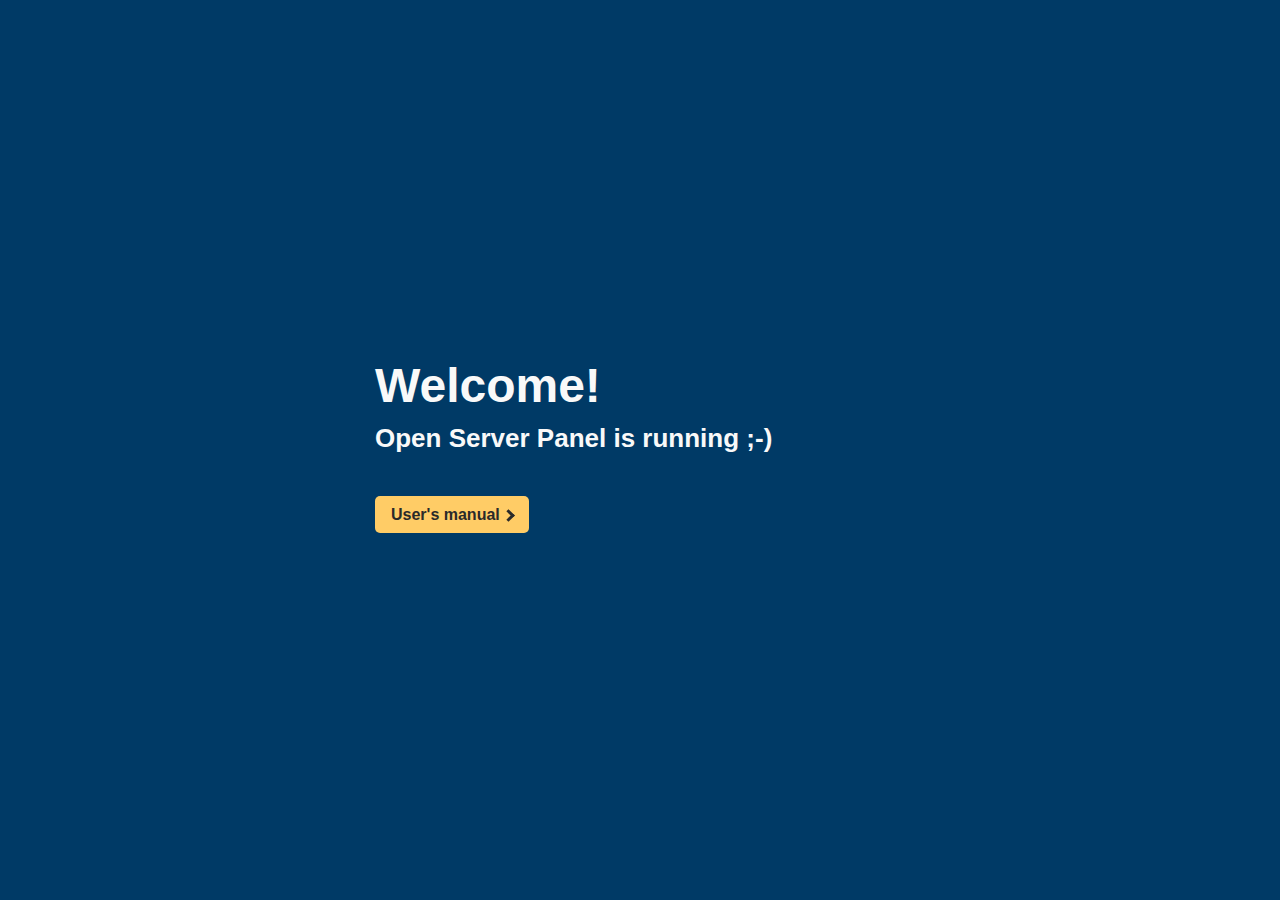
<file: localhost/index.html>
<!DOCTYPE html>
<html lang='ru'>

<head>
    <meta charset='utf-8'>
    <meta name='viewport' content='width=device-width, initial-scale=1, shrink-to-fit=no'>
    <title>Добро пожаловать!</title>
    <style>
    a {
        background-color: transparent;
        -webkit-text-decoration-skip: objects
    }

    a:active,
    a:hover {
        outline-width: 0
    }

    *,
    *:after,
    *:before {
        box-sizing: inherit;
        margin: 0;
        padding: 0;
        color: #F9F9F9;
    }

    html {
        box-sizing: border-box;
        font-size: 1px !important;
    }

    body {
        font: normal 14rem/21rem Arial, 'Helvetica CY', 'Nimbus Sans L', sans-serif;
        background-color: #003A66;
    }

    .outer {
        display: table;
        position: absolute;
        top: 0;
        left: 0;
        height: 100%;
        width: 100%;
    }

    .middle {
        display: table-cell;
        vertical-align: middle;
    }

    .inner {
        margin-left: auto;
        margin-right: auto;
        max-width: 570rem;
        min-width: 360rem;
        padding: 20rem;
    }

    h1 {
        line-height: 48rem;
        font-size: 48rem;
    }

    h2 {
        margin-top: 15rem;
        line-height: 26rem;
        font-size: 26rem;
        margin-bottom: 45rem;
    }

    .button {
        position: relative;
        display: inline-block;
        text-decoration: none;
        background-color: #FFCC66;
        color: #2A2A2A;
        padding: 8rem 16rem;
        border-radius: 5rem;
        overflow: hidden;
        font-size: 16rem;
        font-weight: bold;
    }

    i {
        border: solid #2A2A2A;
        border-width: 0 3rem 3rem 0;
        display: inline-block;
        padding: 3rem;
    }

    .right {
        transform: rotate(-45deg);
        -webkit-transform: rotate(-45deg);
    }
    </style>
</head>

<body>
    <div class='outer'>
        <div class='middle'>
            <div class='inner'>
                <h1 id='t1'>Добро пожаловать!</h1>
                <h2 id='t2'>Open Server Panel работает ;-)</h2><a href='https://ospanel.io/docs/' class='button' id='t3'>Руководство пользователя <i class="right"></i></a>
            </div>
        </div>
    </div>
    <script>
    var userLang = navigator.language || navigator.userLanguage;
    var userLang_detected = userLang.toLowerCase();
    if (userLang_detected != 'ru-ru' && userLang_detected != 'ru') {
        document.title = 'Welcome!';
        document.getElementById('t1').innerHTML = 'Welcome!';
        document.getElementById('t2').innerHTML = 'Open Server Panel is running ;-)';
        document.getElementById('t3').innerHTML = 'User\'s manual <i class="right"></i>';
    }
    </script>
</body>

</html>
</file>
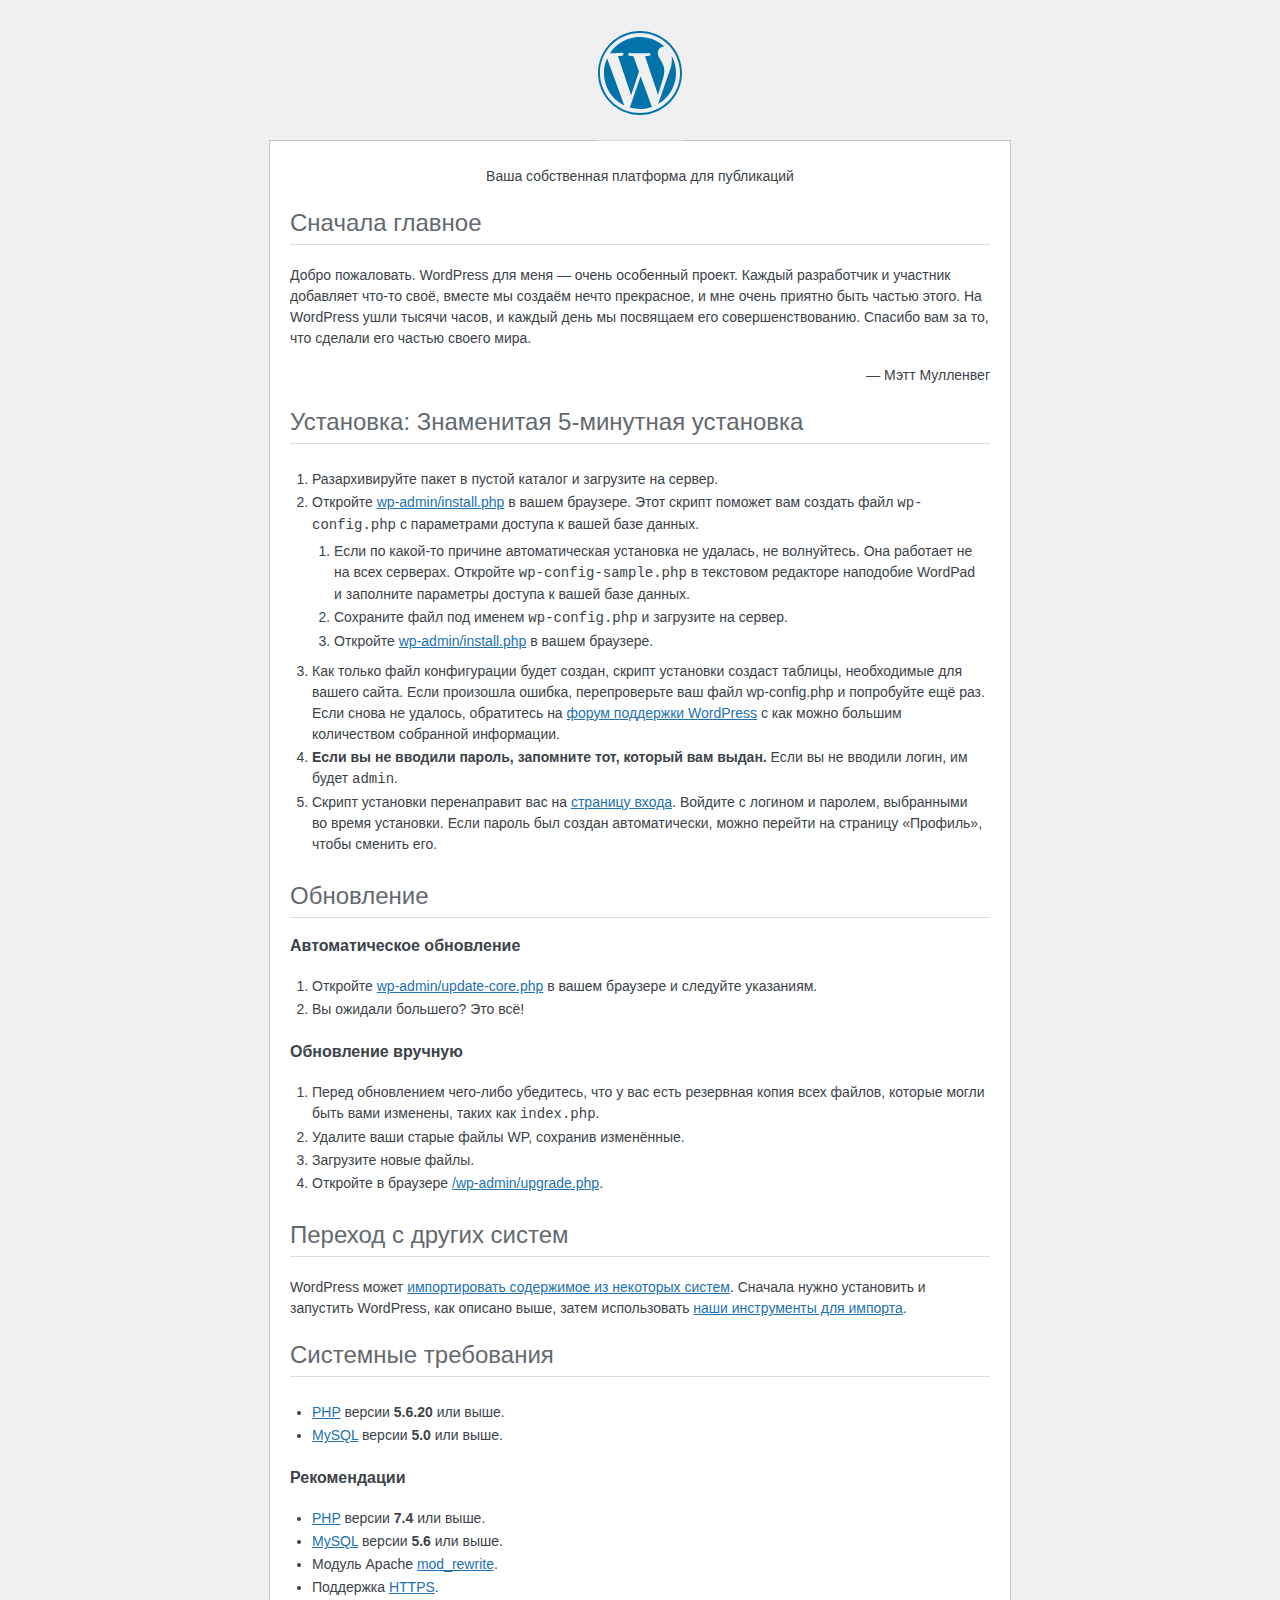
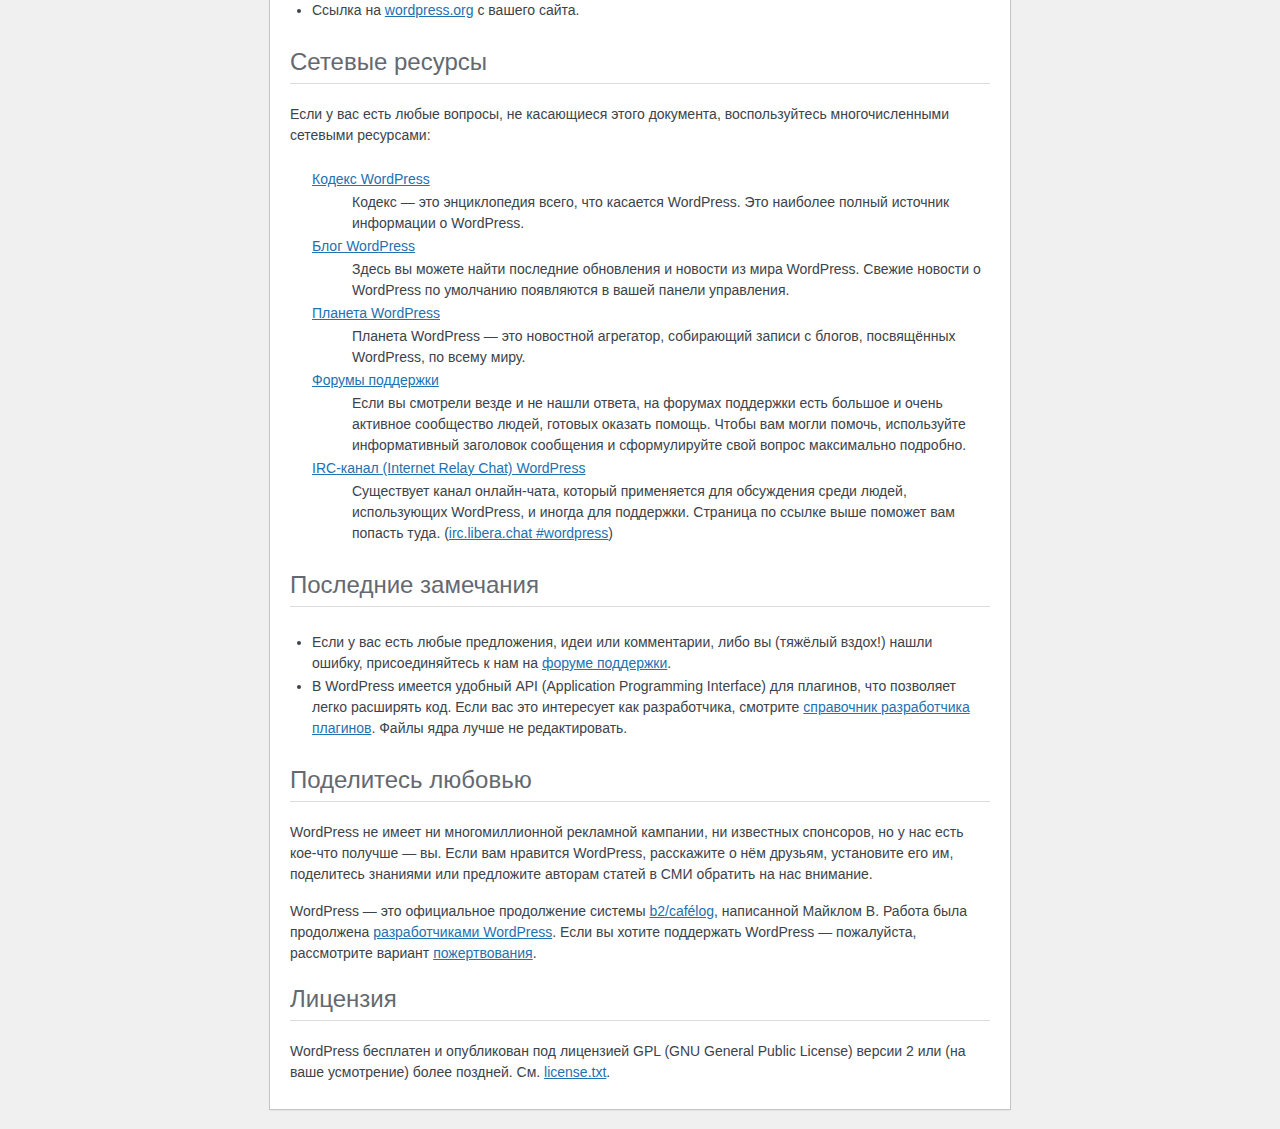
<file: wordpress/readme.html>
<!DOCTYPE html>
<html lang="ru">
<head>
	<meta name="viewport" content="width=device-width" />
	<meta http-equiv="Content-Type" content="text/html; charset=utf-8" />
	<title>WordPress &#8250; ReadMe</title>
	<link rel="stylesheet" href="wp-admin/css/install.css?ver=20100228" type="text/css" />
</head>
<body>
<h1 id="logo">
	<a href="https://wordpress.org/"><img alt="WordPress" src="wp-admin/images/wordpress-logo.png" /></a>
</h1>
<p style="text-align: center">Ваша собственная платформа для публикаций</p>

<h2>Сначала главное</h2>
<p>Добро пожаловать. WordPress для меня &#8212; очень особенный проект. Каждый разработчик и участник добавляет что-то своё, вместе мы создаём нечто прекрасное, и мне очень приятно быть частью этого. На WordPress ушли тысячи часов, и каждый день мы посвящаем его совершенствованию. Спасибо вам за то, что сделали его частью своего мира.</p>
<p style="text-align: right">&#8212; Мэтт Мулленвег</p>

<h2>Установка: Знаменитая 5-минутная установка</h2>
<ol>
	<li>Разархивируйте пакет в пустой каталог и загрузите на сервер.</li>
	<li>Откройте <span class="file"><a href="wp-admin/install.php">wp-admin/install.php</a></span> в вашем браузере. Этот скрипт поможет вам создать файл <code>wp-config.php</code> с параметрами доступа к вашей базе данных.
		<ol>
			<li>Если по какой-то причине автоматическая установка не удалась, не волнуйтесь. Она работает не на всех серверах. Откройте <code>wp-config-sample.php</code> в текстовом редакторе наподобие WordPad и заполните параметры доступа к вашей базе данных.</li>
			<li>Сохраните файл под именем <code>wp-config.php</code> и загрузите на сервер.</li>
			<li>Откройте <span class="file"><a href="wp-admin/install.php">wp-admin/install.php</a></span> в вашем браузере.</li>
		</ol>
	</li>
	<li>Как только файл конфигурации будет создан, скрипт установки создаст таблицы, необходимые для вашего сайта. Если произошла ошибка, перепроверьте ваш файл <span class="file">wp-config.php</span> и попробуйте ещё раз. Если снова не удалось, обратитесь на <a href="https://ru.wordpress.org/support/forums/">форум поддержки WordPress</a> с как можно большим количеством собранной информации.</li>
	<li><strong>Если вы не вводили пароль, запомните тот, который вам выдан.</strong> Если вы не вводили логин, им будет <code>admin</code>.</li>
	<li> Скрипт установки перенаправит вас на <a href="wp-login.php">страницу входа</a>. Войдите с логином и паролем, выбранными во время установки. Если пароль был создан автоматически, можно перейти на страницу &laquo;Профиль&raquo;, чтобы сменить его.</li>
</ol>

<h2>Обновление</h2>
<h3>Автоматическое обновление</h3>
<ol>
	<li>Откройте <span class="file"><a href="wp-admin/update-core.php">wp-admin/update-core.php</a></span> в вашем браузере и следуйте указаниям.</li>
	<li>Вы ожидали большего? Это всё!</li>
</ol>

<h3>Обновление вручную</h3>
<ol>
	<li>Перед обновлением чего-либо убедитесь, что у вас есть резервная копия всех файлов, которые могли быть вами изменены, таких как <code>index.php</code>.</li>
	<li>Удалите ваши старые файлы WP, сохранив изменённые.</li>
	<li>Загрузите новые файлы.</li>
	<li>Откройте в браузере <span class="file"><a href="wp-admin/upgrade.php">/wp-admin/upgrade.php</a>.</span></li>
</ol>

<h2>Переход с других систем</h2>
<p>WordPress может <a href="https://wordpress.org/support/article/importing-content/">импортировать содержимое из некоторых систем</a>. Сначала нужно установить и запустить WordPress, как описано выше, затем использовать <a href="wp-admin/import.php">наши инструменты для импорта</a>.</p>

<h2>Системные требования</h2>
<ul>
	<li><a href="https://secure.php.net/">PHP</a> версии <strong>5.6.20</strong> или выше.</li>
	<li><a href="https://www.mysql.com/">MySQL</a> версии <strong>5.0</strong> или выше.</li>
</ul>

<h3>Рекомендации</h3>
<ul>
	<li><a href="https://secure.php.net/">PHP</a> версии <strong>7.4</strong> или выше.</li>
	<li><a href="https://www.mysql.com/">MySQL</a> версии <strong>5.6</strong> или выше.</li>
	<li>Модуль Apache <a href="https://httpd.apache.org/docs/2.2/mod/mod_rewrite.html">mod_rewrite</a>.</li>
	<li>Поддержка <a href="https://wordpress.org/news/2016/12/moving-toward-ssl/">HTTPS</a>.</li>
	<li>Ссылка на <a href="https://wordpress.org/">wordpress.org</a> c вашего сайта.</li>
</ul>

<h2>Сетевые ресурсы</h2>
<p>Если у вас есть любые вопросы, не касающиеся этого документа, воспользуйтесь многочисленными сетевыми ресурсами:</p>
<dl>
	<dt><a href="https://codex.wordpress.org/Заглавная_страница">Кодекс WordPress</a></dt>
		<dd>Кодекс &#8212; это энциклопедия всего, что касается WordPress. Это наиболее полный источник информации о WordPress.</dd>
	<dt><a href="https://wordpress.org/news/">Блог WordPress</a></dt>
		<dd>Здесь вы можете найти последние обновления и новости из мира WordPress. Свежие новости о WordPress по умолчанию появляются в вашей панели управления.</dd>
	<dt><a href="https://planet.wordpress.org/">Планета WordPress </a></dt>
		<dd>Планета WordPress &#8212; это новостной агрегатор, собирающий записи с блогов, посвящённых WordPress, по всему миру.</dd>
	<dt><a href="https://ru.wordpress.org/support/forums/">Форумы поддержки</a></dt>
		<dd>Если вы смотрели везде и не нашли ответа, на форумах поддержки есть большое и очень активное сообщество людей, готовых оказать помощь. Чтобы вам могли помочь, используйте информативный заголовок сообщения и сформулируйте свой вопрос максимально подробно.</dd>
	<dt><a href="https://make.wordpress.org/support/handbook/appendix/other-support-locations/introduction-to-irc/"><abbr>IRC</abbr>-канал (Internet Relay Chat) WordPress</a></dt>
		<dd>Существует канал онлайн-чата, который применяется для обсуждения среди людей, использующих WordPress, и иногда для поддержки. Страница по ссылке выше поможет вам попасть туда. (<a href="https://web.libera.chat/#wordpress">irc.libera.chat #wordpress</a>)</dd>
</dl>

<h2>Последние замечания</h2>
<ul>
	<li>Если у вас есть любые предложения, идеи или комментарии, либо вы (тяжёлый вздох!) нашли ошибку, присоединяйтесь к нам на <a href="https://ru.wordpress.org/support/forums/">форуме поддержки</a>.</li>
	<li>В WordPress имеется удобный <abbr>API</abbr> (Application Programming Interface) для плагинов, что позволяет легко расширять код. Если вас это интересует как разработчика, смотрите <a href="https://developer.wordpress.org/plugins/">справочник разработчика плагинов</a>. Файлы ядра лучше не редактировать.</li>
</ul>

<h2>Поделитесь любовью</h2>
<p>WordPress не имеет ни многомиллионной рекламной кампании, ни известных спонсоров, но у нас есть кое-что получше &#8212; вы. Если вам нравится WordPress, расскажите о нём друзьям, установите его им, поделитесь знаниями или предложите авторам статей в СМИ обратить на нас внимание.</p>

<p>WordPress &#8212; это официальное продолжение системы <a href="http://cafelog.com/">b2/caf&#233;log</a>, написанной Майклом В. Работа была продолжена <a href="https://wordpress.org/about/">разработчиками WordPress</a>. Если вы хотите поддержать WordPress &#8212; пожалуйста, рассмотрите вариант <a href="https://wordpress.org/donate/">пожертвования</a>.</p>

<h2>Лицензия</h2>
<p>WordPress бесплатен и опубликован под лицензией <abbr>GPL</abbr> (GNU General Public License) версии 2 или (на ваше усмотрение) более поздней. См. <a href="license.txt">license.txt</a>.</p>

</body>
</html>
</file>
<file: wordpress/wp-admin/css/install.css>
html {
	background: #f0f0f1;
	margin: 0 20px;
}

body {
	background: #fff;
	border: 1px solid #c3c4c7;
	color: #3c434a;
	font-family: -apple-system, BlinkMacSystemFont, "Segoe UI", Roboto, Oxygen-Sans, Ubuntu, Cantarell, "Helvetica Neue", sans-serif;
	margin: 140px auto 25px;
	padding: 20px 20px 10px 20px;
	max-width: 700px;
	-webkit-font-smoothing: subpixel-antialiased;
	box-shadow: 0 1px 1px rgba(0, 0, 0, 0.04);
}

a {
	color: #2271b1;
}

a:hover,
a:active {
	color: #135e96;
}

a:focus {
	color: #043959;
	box-shadow:
		0 0 0 1px #4f94d4,
		0 0 2px 1px rgba(79, 148, 212, 0.8);
}

h1, h2 {
	border-bottom: 1px solid #dcdcde;
	clear: both;
	color: #646970;
	font-size: 24px;
	padding: 0 0 7px;
	font-weight: 400;
}

h3 {
	font-size: 16px;
}

p, li, dd, dt {
	padding-bottom: 2px;
	font-size: 14px;
	line-height: 1.5;
}

code, .code {
	font-family: Consolas, Monaco, monospace;
}

ul, ol, dl {
	padding: 5px 5px 5px 22px;
}

a img {
	border: 0
}
abbr {
	border: 0;
	font-variant: normal;
}

fieldset {
	border: 0;
	padding: 0;
	margin: 0;
}

label {
	cursor: pointer;
}

#logo {
	margin: -130px auto 25px;
	padding: 0 0 25px 0;
	width: 84px;
	height: 84px;
	overflow: hidden;
	background-image: url(../images/w-logo-blue.png?ver=20131202);
	background-image: none, url(../images/wordpress-logo.svg?ver=20131107);
	background-size: 84px;
	background-position: center top;
	background-repeat: no-repeat;
	color: #3c434a; /* same as login.css */
	font-size: 20px;
	font-weight: 400;
	line-height: 1.3em;
	text-decoration: none;
	text-align: center;
	text-indent: -9999px;
	outline: none;
}

.step {
	margin: 20px 0 15px;
}
.step, th {
	text-align: left;
	padding: 0;
}
.language-chooser.wp-core-ui .step .button.button-large {
	font-size: 14px;
}
textarea {
	border: 1px solid #dcdcde;
	font-family: -apple-system, BlinkMacSystemFont, "Segoe UI", Roboto, Oxygen-Sans, Ubuntu, Cantarell, "Helvetica Neue", sans-serif;
	width: 100%;
	box-sizing: border-box;
}

.form-table {
	border-collapse: collapse;
	margin-top: 1em;
	width: 100%;
}

.form-table td {
	margin-bottom: 9px;
	padding: 10px 20px 10px 0;
	font-size: 14px;
	vertical-align: top
}

.form-table th {
	font-size: 14px;
	text-align: left;
	padding: 10px 20px 10px 0;
	width: 140px;
	vertical-align: top;
}

.form-table code {
	line-height: 1.28571428;
	font-size: 14px;
}

.form-table p {
	margin: 4px 0 0 0;
	font-size: 11px;
}

.form-table input {
	line-height: 1.33333333;
	font-size: 15px;
	padding: 3px 5px;
}

input,
submit {
	font-family: -apple-system, BlinkMacSystemFont, "Segoe UI", Roboto, Oxygen-Sans, Ubuntu, Cantarell, "Helvetica Neue", sans-serif;
}

.form-table input[type=text],
.form-table input[type=email],
.form-table input[type=url],
.form-table input[type=password],
#pass-strength-result {
	width: 218px;
}

.form-table th p {
	font-weight: 400;
}

.form-table.install-success th,
.form-table.install-success td {
	vertical-align: middle;
	padding: 16px 20px 16px 0;
}

.form-table.install-success td p {
	margin: 0;
	font-size: 14px;
}

.form-table.install-success td code {
	margin: 0;
	font-size: 18px;
}

#error-page {
	margin-top: 50px;
}

#error-page p {
	font-size: 14px;
	line-height: 1.28571428;
	margin: 25px 0 20px;
}

#error-page code, .code {
	font-family: Consolas, Monaco, monospace;
}

.message {
	border-left: 4px solid #d63638;
	padding: .7em .6em;
	background-color: #fcf0f1;
}

/* rtl:ignore */
#dbname,
#uname,
#pwd,
#dbhost,
#prefix,
#user_login,
#admin_email,
#pass1,
#pass2 {
	direction: ltr;
}


/* localization */
body.rtl,
.rtl textarea,
.rtl input,
.rtl submit {
	font-family: Tahoma, sans-serif;
}

:lang(he-il) body.rtl,
:lang(he-il) .rtl textarea,
:lang(he-il) .rtl input,
:lang(he-il) .rtl submit {
	font-family: Arial, sans-serif;
}

@media only screen and (max-width: 799px) {
	body {
		margin-top: 115px;
	}
	#logo a {
		margin: -125px auto 30px;
	}
}

@media screen and (max-width: 782px) {

	.form-table {
		margin-top: 0;
	}

	.form-table th,
	.form-table td {
		display: block;
		width: auto;
		vertical-align: middle;
	}

	.form-table th {
		padding: 20px 0 0;
	}

	.form-table td {
		padding: 5px 0;
		border: 0;
		margin: 0;
	}

	textarea,
	input {
		font-size: 16px;
	}

	.form-table td input[type="text"],
	.form-table td input[type="email"],
	.form-table td input[type="url"],
	.form-table td input[type="password"],
	.form-table td select,
	.form-table td textarea,
	.form-table span.description {
		width: 100%;
		font-size: 16px;
		line-height: 1.5;
		padding: 7px 10px;
		display: block;
		max-width: none;
		box-sizing: border-box;
	}

	.wp-pwd #pass1 {
		padding-right: 50px;
	}

	.wp-pwd .button.wp-hide-pw {
		right: 0;
	}

	#pass-strength-result {
		width: 100%;
	}
}

body.language-chooser {
	max-width: 300px;
}

.language-chooser select {
	padding: 8px;
	width: 100%;
	display: block;
	border: 1px solid #dcdcde;
	background: #fff;
	color: #2c3338;
	font-size: 16px;
	font-family: Arial, sans-serif;
	font-weight: 400;
}

.language-chooser select:focus {
	color: #2c3338;
}

.language-chooser select option:hover,
.language-chooser select option:focus {
	color: #0a4b78;
}

.language-chooser .step {
	text-align: right;
}

.screen-reader-input,
.screen-reader-text {
	border: 0;
	clip: rect(1px, 1px, 1px, 1px);
	-webkit-clip-path: inset(50%);
	clip-path: inset(50%);
	height: 1px;
	margin: -1px;
	overflow: hidden;
	padding: 0;
	position: absolute;
	width: 1px;
	word-wrap: normal !important;
}

.spinner {
	background: url(../images/spinner.gif) no-repeat;
	background-size: 20px 20px;
	visibility: hidden;
	opacity: 0.7;
	filter: alpha(opacity=70);
	width: 20px;
	height: 20px;
	margin: 2px 5px 0;
}

.step .spinner {
	display: inline-block;
	vertical-align: middle;
	margin-right: 15px;
}

.button.hide-if-no-js,
.hide-if-no-js {
	display: none;
}

/**
 * HiDPI Displays
 */
@media print,
  (-webkit-min-device-pixel-ratio: 1.25),
  (min-resolution: 120dpi) {

	.spinner {
		background-image: url(../images/spinner-2x.gif);
	}

}
</file>
